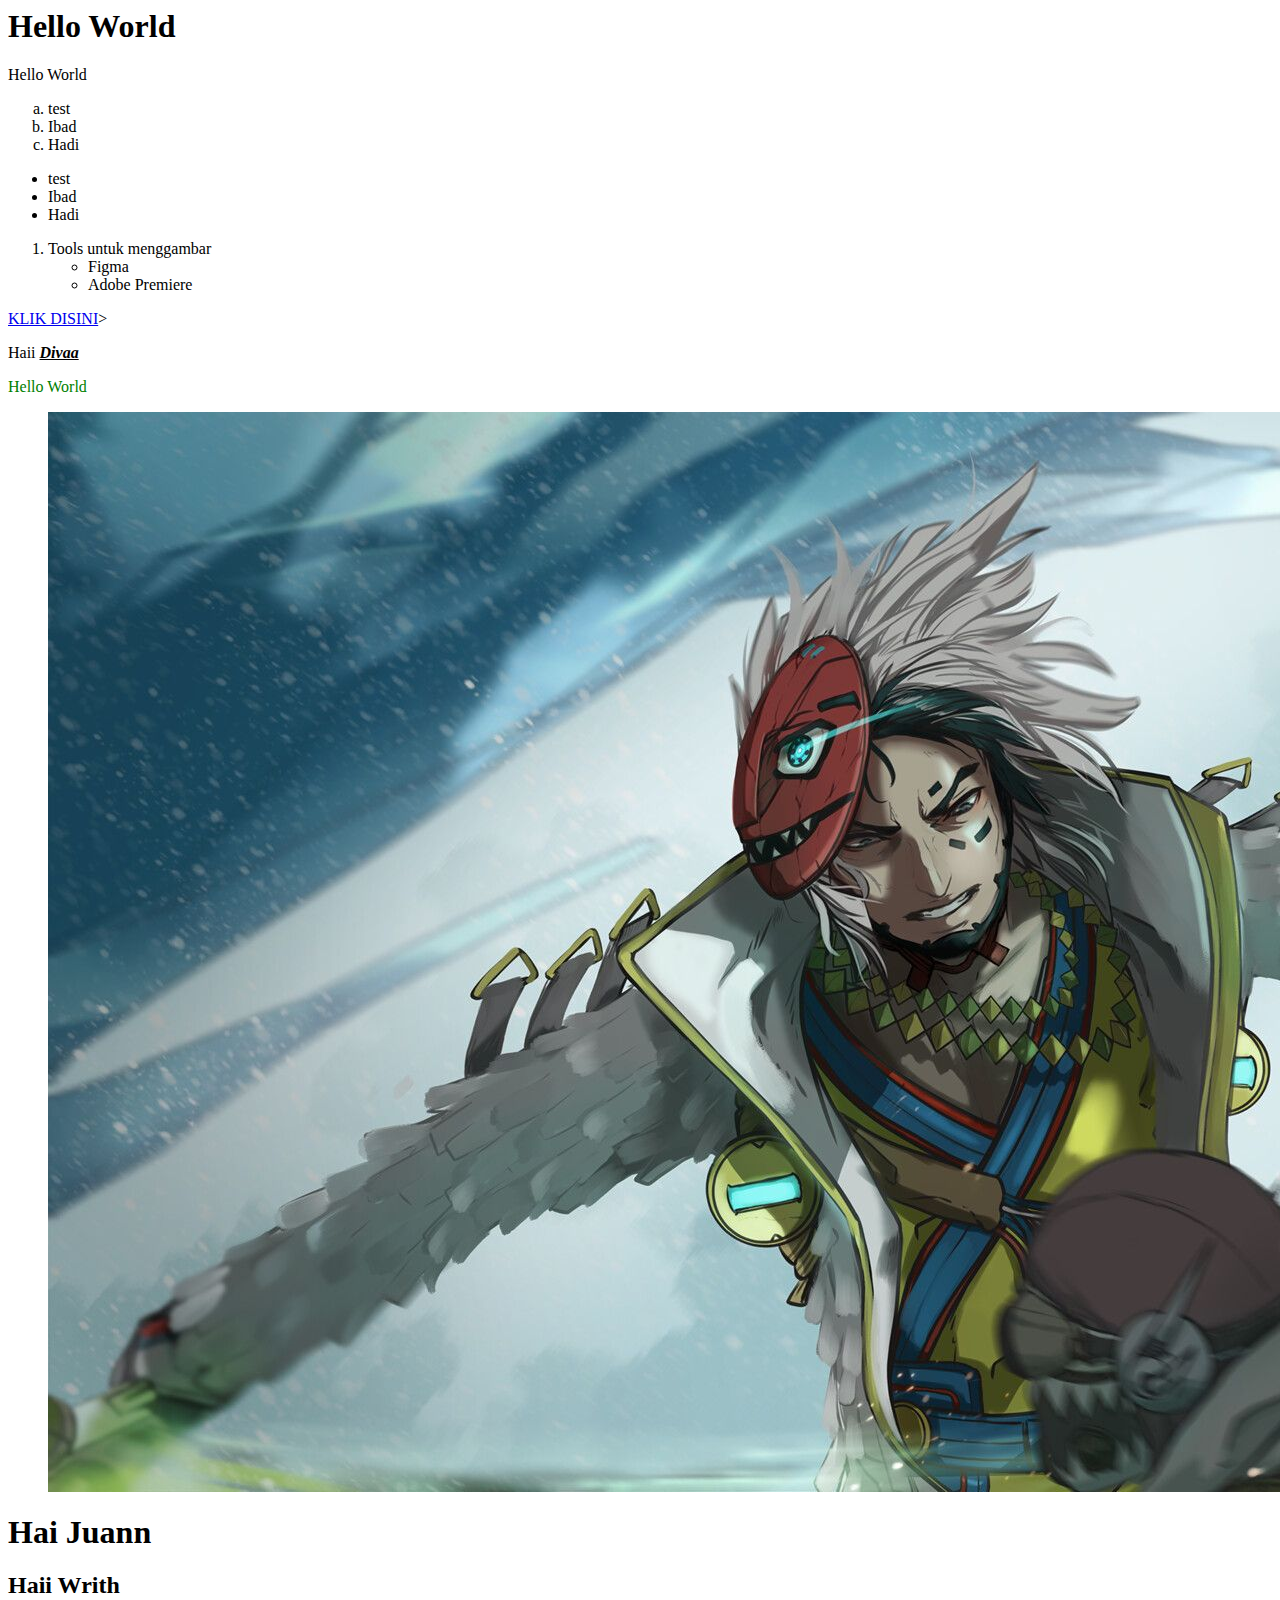
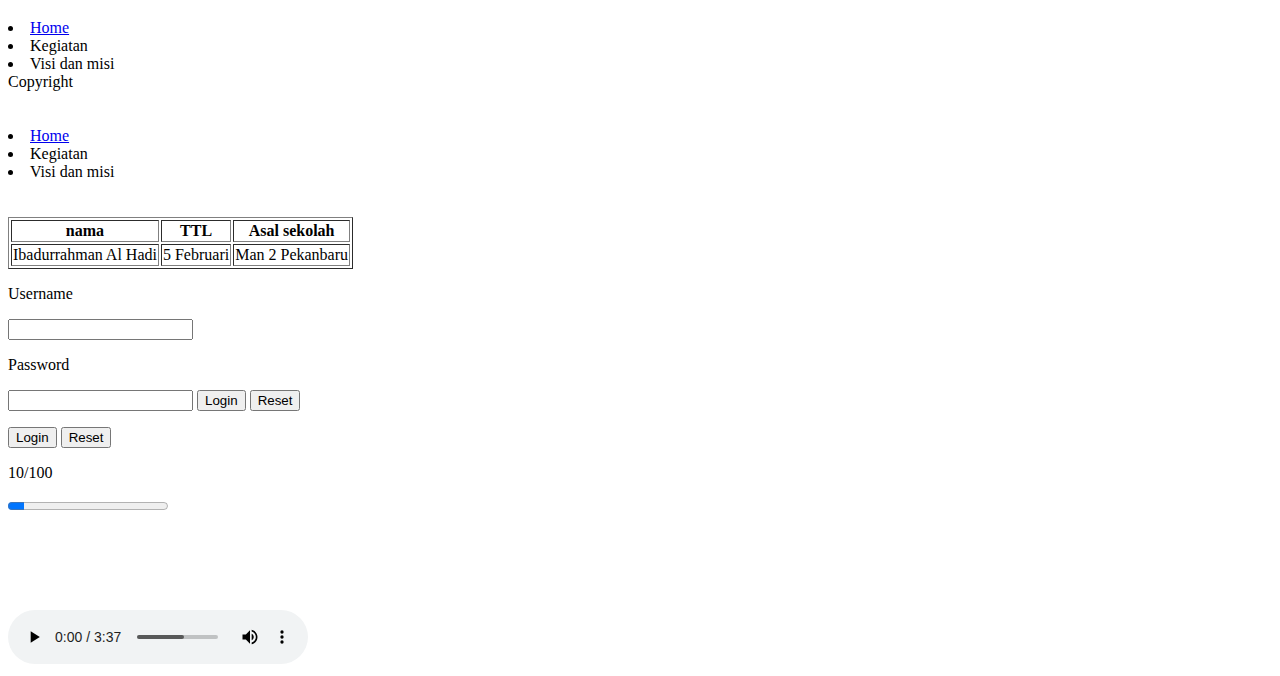
<file: index.html>
<html lang="en">
<head>
    <meta charset="UTF-8">
    <meta http-equiv="X-UA-Compatible" content="IE=edge">
    <meta name="viewport" content="width=device-width, initial-scale=1.0">
    <title>Praktikum 1 dan 2</title>
</head>
<body>
    <h1>Hello World</h1>

    <p>Hello World</p>

    <ol type="a">
        <li>test</li>
        <li>Ibad</li>
        <li>Hadi</li>
    </ol>

    <ul stye="list-style-type: crilce;">
        <li>test</li>
        <li>Ibad</li>
        <li>Hadi</li>
    </ul>

    <ol> 
        <li>Tools untuk menggambar</li>
        <ul>
            <li>Figma</li>
            <li>Adobe Premiere</li>
        </ul>
    </ol>

    <a target="blank" href="https:www.dutormasi.com">KLIK DISINI</a>></a>

    <!--Colors and text formatting -->
    <p>Haii <strong><i><u>Divaa</u> </i></strong></p>
  
    <font color="Green">Hello World</font>

    <!-- image dan figure -->

    <figure>
    <img src="frontend/image/Screen.jpg" alt="Crypto">
    </figure>

    <!-- Section -->
    <section >
        <h1>Hai Juann</h1>
    </section>

    <section class="Pathfinder">
        <h2>Haii Writh</h2>
    </section>

    <section class="Navigation">
        <nav>
            <li><a target ="_blank" href= "https:www.dutormasi.com">Home</a></li>
            <li>Kegiatan</li>
            <li>Visi dan misi</li>
        </nav>
    </section>

    <!-- Footer -->
    <footer> Copyright</footer>

    <br><br>

    <!-- Div untuk membungkus -->
    <section class="Navigation">
        <div class="heading-navbar">
            <nav>
                <li><a target ="_blank" href= "https:www.dutormasi.com">Home</a></li>
                <li>Kegiatan</li>
                <li>Visi dan misi</li>
            </nav>
        </div>    
    </section>

    <br><br>

    <!-- Table -->
    <table border="1">
        <tr>
            <th>nama</th>
            <th>TTL</th>
            <th>Asal sekolah</th>
        </tr>

        <tr>
            <td>Ibadurrahman Al Hadi</td>
            <td>5 Februari</td>
            <td>Man 2 Pekanbaru</td>
        </tr>
    </table>
    
    <!-- form -->
    <form >
        <p>Username</p>
        <input type="text" name="Username">

        <p>Password</p>
        <input type="Password" name="Password">

        <button type="submit">Login</button>
        <button type="reset">Reset</button>
    </form>

    <!-- Button -->
    <button type="submit">Login</button>
    <button type="reset">Reset</button>

    <!-- Progress Bar -->
    <p>10/100</p>
    <progress value="10" max="100"></progress>

    <!-- audio and Video -->
    <br>
    <audio src="frontend/audio/bandaids.mp3" controls></audio>
    <video src=""></video>


</body>
</html>
</file>
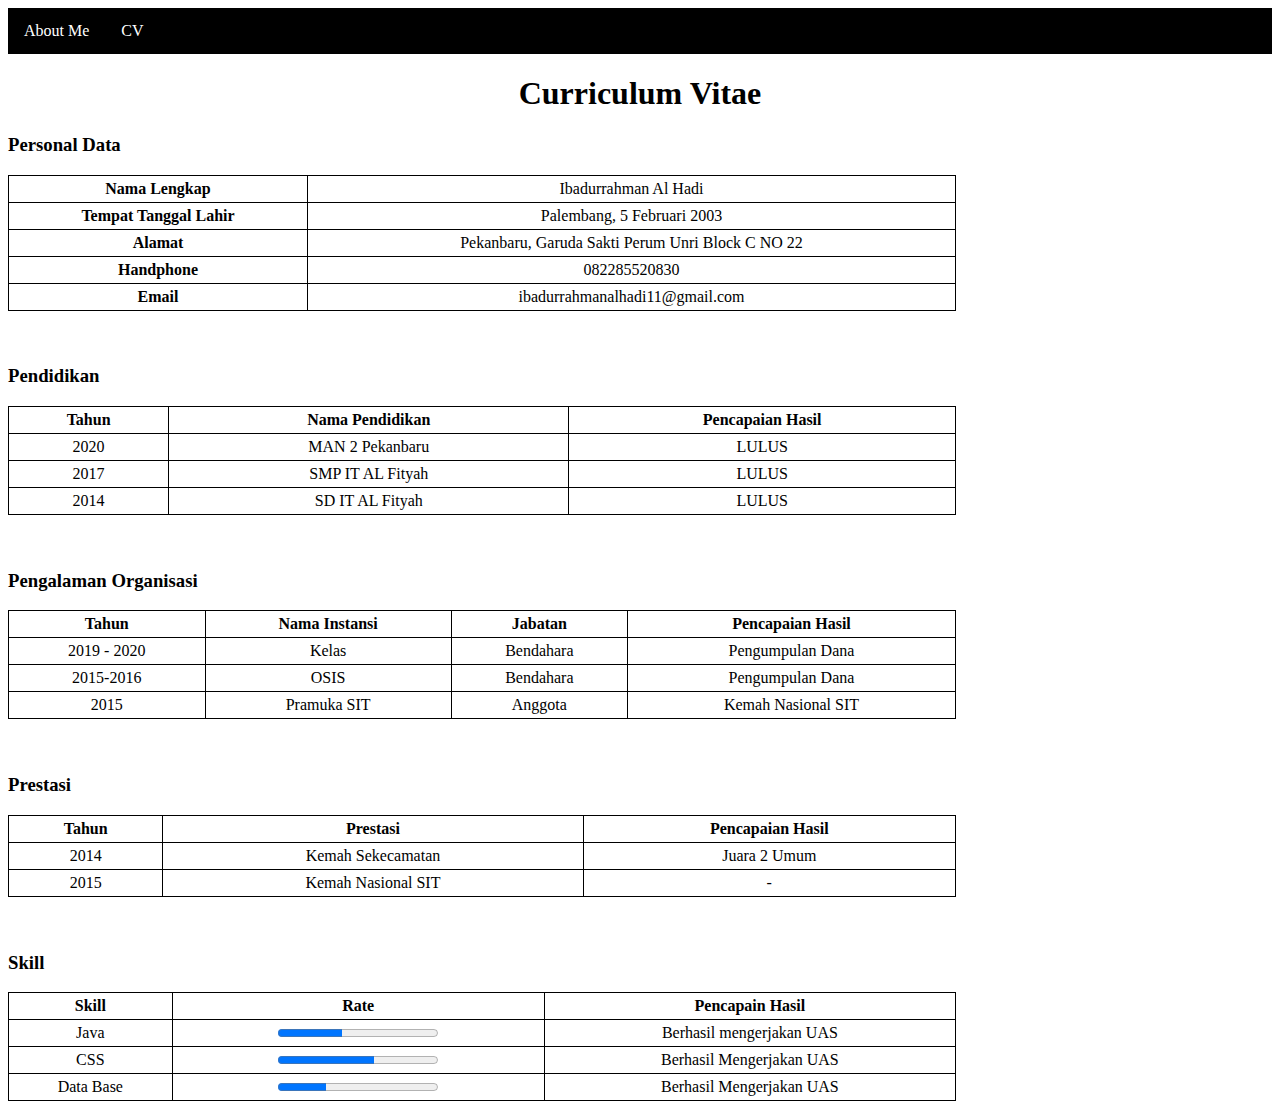
<file: CV.html>
<html lang="en">
<head>
    <meta charset="UTF-8">
    <meta http-equiv="X-UA-Compatible" content="IE=edge">
    <meta name="viewport" content="width=device-width, initial-scale=1.0">
    <title>CV</title>
    <style>
        table{
            border: 1px solid black;
            border-collapse: collapse;
            width: 75%;
        }
        th, td{
            border: 1px solid black;
            border-collapse: collapse;
            text-align: center;
            padding: 4px;
        }
        h1{
            text-align: center;
        }
        .topnav {
            overflow: hidden;
            background-color:black;
            width: 100%;
        }
        .topnav a{
            float: left;
            color: rgb(255, 255, 255);
            text-align:left;
            padding: 14px 16px;
            text-decoration: none;
            font-size:medium;
        }
       .topnav a:hover{
           background-color: #ddd;
           color: black;
       }
    </style>
</head>
<body>
    <div class="topnav">
        <a target="blank"href="file:///C:/xampp/htdocs/dpw/About%20Me.html">About Me</a>
        <a target="blank"href="file:///C:/xampp/htdocs/dpw/CV.html">CV</a>
    </div>

    <h1 >Curriculum Vitae</h1>
    <h3>Personal Data</h3>
    <table >
        <tr>
            <th>Nama Lengkap</th>
            <td>Ibadurrahman Al Hadi</td>
        </tr>

        <tr>
            <th>Tempat Tanggal Lahir</th>
            <td>Palembang, 5 Februari 2003</td>
           
        </tr>

        <tr>
            <th>Alamat</th>
            <td>Pekanbaru, Garuda Sakti Perum Unri Block C NO 22</td>
        </tr>

        <tr>
            <th>Handphone</th>
            <td>082285520830</td>
        </tr>

        <tr>
            <th>Email</th>
            <td>ibadurrahmanalhadi11@gmail.com</td>
        </tr>

    </table>

    <br><br>
    <h3>Pendidikan</h3>
    <table >
        <tr>
            <th>Tahun</th>
            <th>Nama Pendidikan</th>
            <th>Pencapaian Hasil</th>
        </tr>
        
        <tr>
           <td>2020</td> 
           <td>MAN 2 Pekanbaru</td>
           <td>LULUS</td>
        </tr>

        <tr>
            <td>2017</td>
            <td>SMP IT AL Fityah</td>
            <td>LULUS</td>
        </tr>

        <tr>
            <td>2014</td>
            <td>SD IT AL Fityah</td>
            <td>LULUS</td>
        </tr>
    </table>

    <br><br>
    <h3>Pengalaman Organisasi</h3>
    <table >
        <tr>
            <th>Tahun</th>
            <th>Nama Instansi</th>
            <th>Jabatan</th>
            <th>Pencapaian Hasil</th>
        </tr>

        <tr>
            <td>2019 - 2020</td>
            <td>Kelas</td>
            <td>Bendahara</td>
            <td>Pengumpulan Dana</td>
        </tr>

        <tr>
            <td>2015-2016</td>
            <td>OSIS</td>
            <td>Bendahara</td>
            <td>Pengumpulan Dana</td>
        </tr>

        <tr>
            <td>2015</td>
            <td>Pramuka SIT</td>
            <td>Anggota</td>
            <td>Kemah Nasional SIT</td>
        </tr>
    </table>

    <br><br>
    <h3>Prestasi</h3>
    <table>
        <tr>
            <th>Tahun</th>
            <th>Prestasi</th>
            <th>Pencapaian Hasil</th>
        </tr>
        
        <tr>
            <td>2014</td>
            <td>Kemah Sekecamatan</td>
            <td>Juara 2 Umum</td>
        </tr>

        <tr>
            <td>2015</td>
            <td>Kemah Nasional SIT</td>
            <td> - </td>
        </tr>

    </table>

    <br><br>
    <h3>Skill</h3>
    <table>
        <tr>
            <th>Skill</th>
            <th>Rate</th>
            <th>Pencapain Hasil</th>
        </tr>

        <tr>
            <td>Java</td>
            <td><progress value="40" max="100"></progress></td>
            <td>Berhasil mengerjakan UAS</td>
        </tr>

        <tr>
            <td>CSS</td>
            <td><progress value="60" max="100"></progress></td>
            <td>Berhasil Mengerjakan UAS</td>
        </tr>

        <tr>
            <td>Data Base</td>
            <td><progress value="30" max="100"></progress></td>
            <td>Berhasil Mengerjakan UAS</td>
        </tr>
    </table>

</body>
</html>
</file>
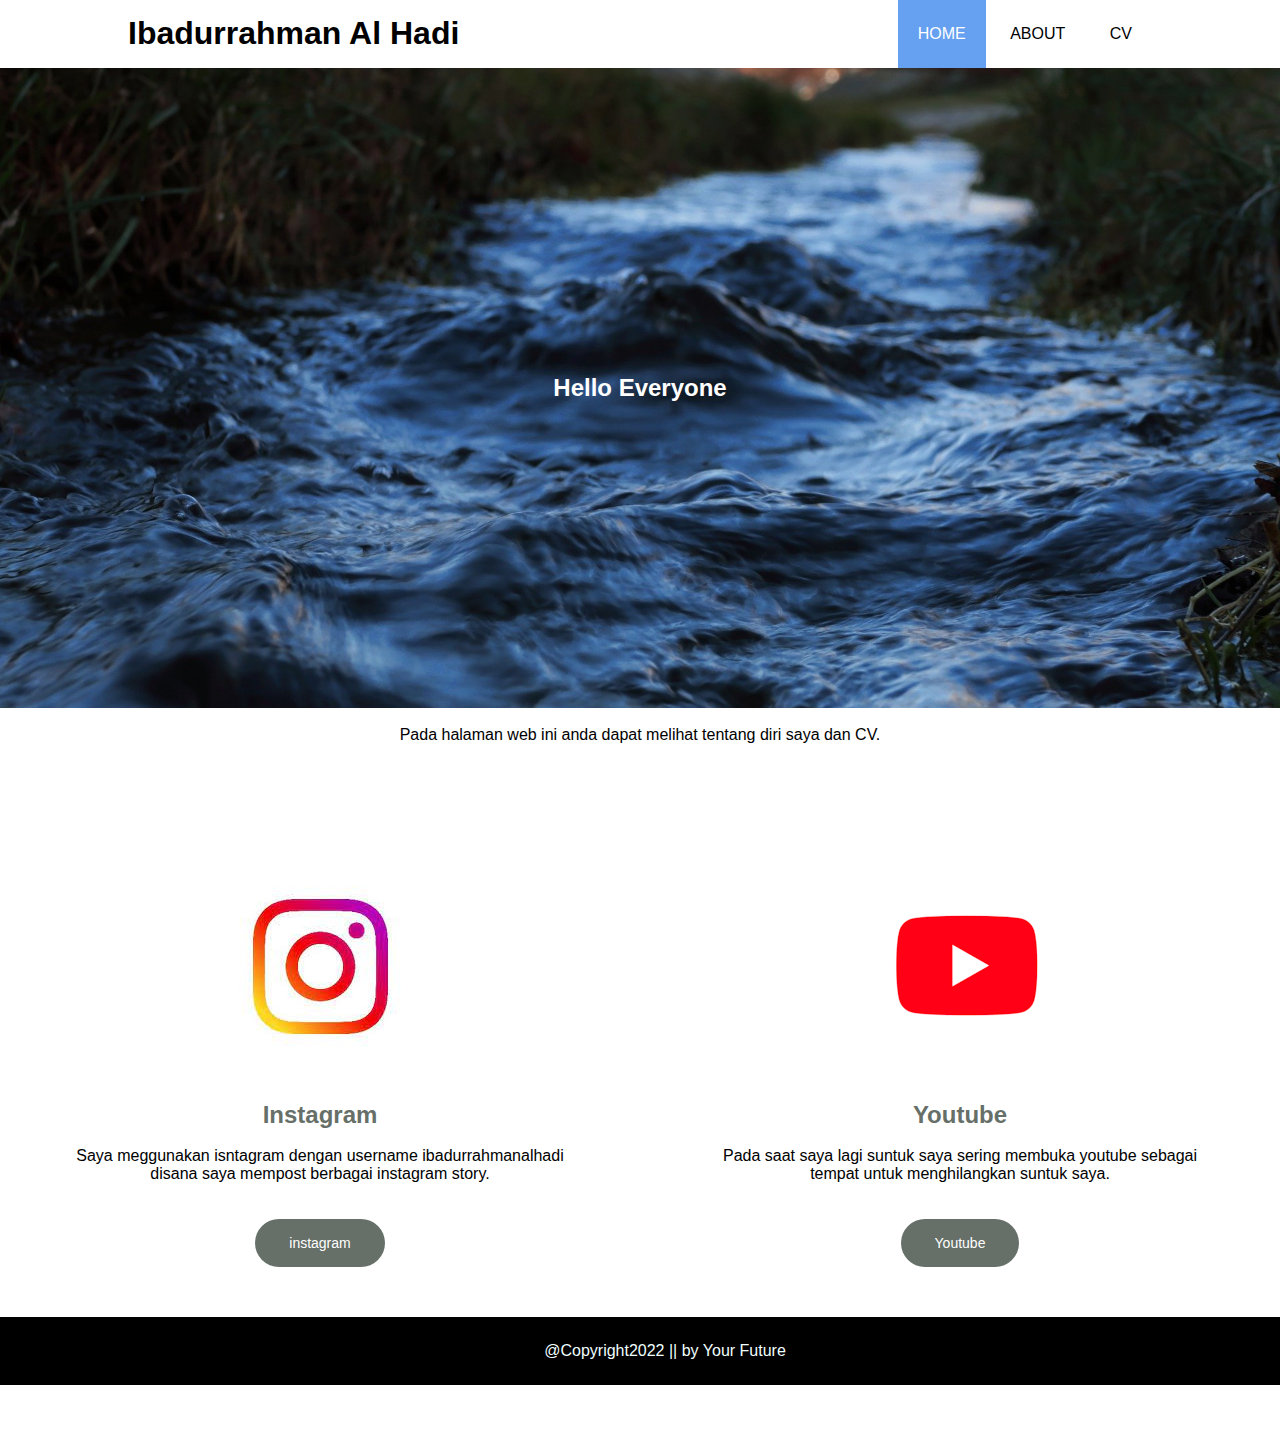
<file: home.html>
<!DOCTYPE html>
<html>
<head>
 <meta charset="utf-8">
 <meta name="viewport" 
content="width=device-width, initial-scale=1">
 <title>Home</title>
 <link rel="stylesheet" type="text/css" 
media='screen' href="frontend/style/style1.css">
 <link rel="stylesheet" 
href="https://cdnjs.cloudflare.com/ajax/libs/fo
nt-awesome/6.0.0/css/all.min.css">
</head>
<body>
    <script src="/frontend/scripts/scripts1.js"></script>
 <header>
 <div class="container">
 <h1><a href="home.html">Ibadurrahman Al Hadi</a></h1>
 <ul>
 <li class="active"><a href="home.html">HOME</a></li>
 <li><a href="About Me.html">ABOUT</a></li>
 <li><a href="CV.html">CV</a></li>
 </ul>
 </div>
 </header>
 <section class="bg">
 <h2 id="title">Hello Everyone</h2>
 </section>
</br><p id="test1"><center>Pada halaman web ini anda dapat melihat tentang diri saya dan CV.</center></p>
 <section>
 <div class="row">
 <div class="column">
 <img class="gambar" src="frontend/image/ig.jpg"><br><br>
 <h2>Instagram</h2><br>
 <p>Saya meggunakan isntagram dengan username ibadurrahmanalhadi <br> disana saya mempost berbagai instagram story.</p><br><br>
 <a class="button" href="https://www.instagram.com/ibadurrahmanalhadi/" target="blank">instagram</a>
 </div>
 <div class="column">
 <img class="gambar" src="frontend/image/ytt.png" ><br><br>
 <h2>Youtube</h2><br>
 <p>Pada saat saya lagi suntuk saya sering membuka youtube sebagai<br>tempat untuk menghilangkan suntuk saya.</p><br><br>
 <a class="button" href="https://www.youtube.com/" target="blank">Youtube</a>
 </div>
 </div>
 <footer>@Copyright2022 || by Your Future</footer>
</body>
</html>
</file>
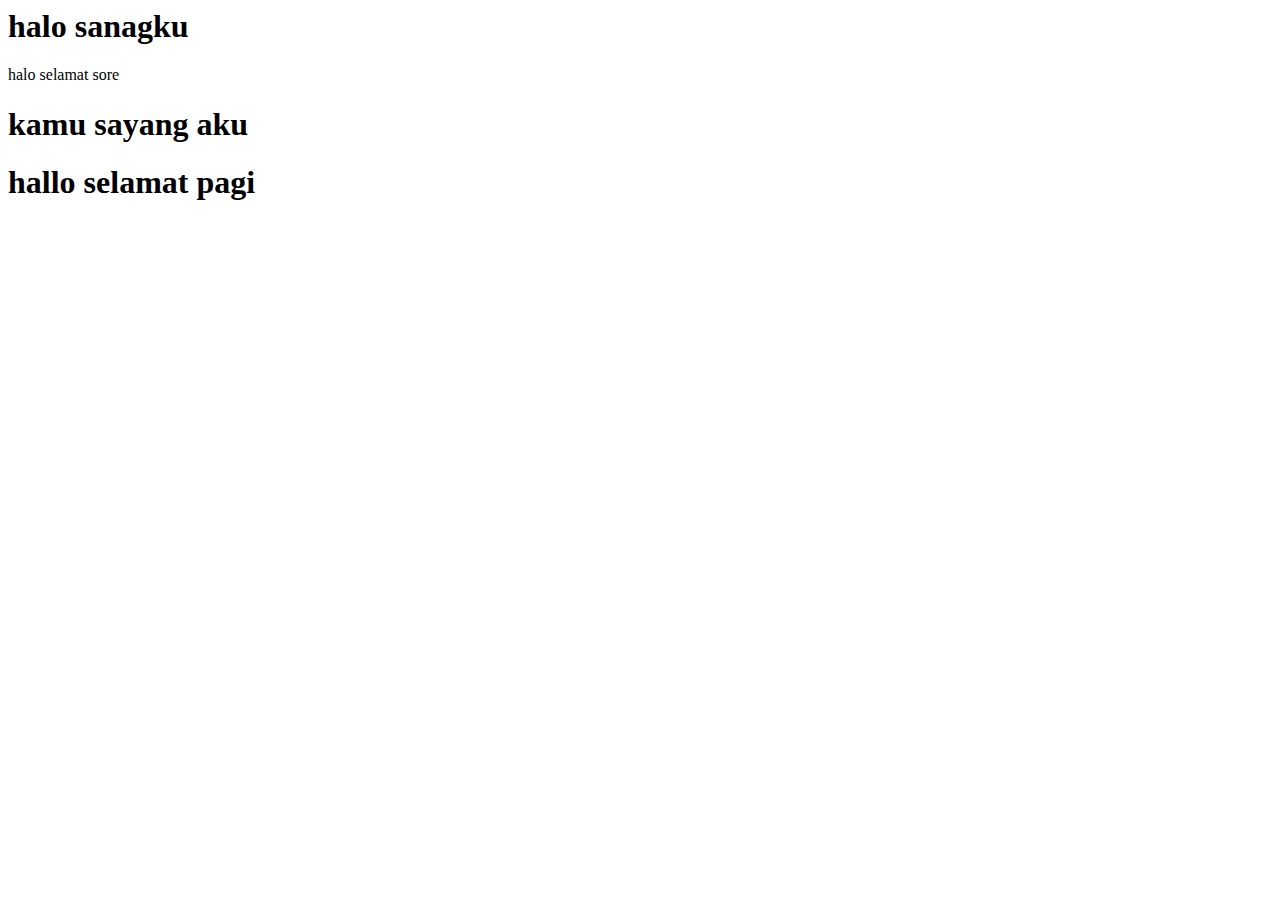
<file: Pertemuan2.htm>
<html lang="en">
<head>
    <meta charset="UTF-8">
    <meta http-equiv="X-UA-Compatible" content="IE=edge">
    <meta name="viewport" content="width=device-width, initial-scale=1.0">
    <title>Pertemuan 2</title>
</head>
<body>
    
    <div id="coba">
        <h1>halo sanagku</h1>
    </div>

<div class="cobasaja">
<h1>kamu sayang aku</h1>
</div>
</body>
<script src="frontend/scripts/scripts.js"></script>
</html>
</file>
<file: frontend/style/style1.css>
* {
    padding:0;
    margin:0;
    font-family: Arial, Helvetica, sans-serif;
   }
   a {
    color: inherit;
    text-decoration: none;
   }
   .medsos {
    padding: 5px 0;
    background-color: #666F68;
   }
   .medsos ul li {
    display: inline-block;
    color: #fff;
    margin-right: 10px;
   }
   .container {
    width: 80%;
    margin: 0 auto;
   }
   .container:after {
    content:'';
    display: block;
    clear: both;
   }
   header h1 {
    float: left;
    padding: 15px 0;
    color: #000000 ;
   }
   header ul {
    float: right;
   }
   header ul li {
    display: inline-block;
   }
   header ul li a {
    padding: 25px 20px;
    display: inline-block;
   }
   header ul li a:hover {
    background-color: #000000;
    color: #fff;
   }
   .active {
    background-color: #65a1f0;
    color: #fff;
   }
   .bg {
    height: 60vh;
    background-image: url(/frontend/image/river.jpg);
    background-size: cover;
    position: relative;
    display:flex;
    justify-content: center;
    align-items: center;
   }
   .bg h2 {
    color: #fff;
    z-index: 1;
    padding: 20px 25px;
   }
   section {
    padding: 50px 0px;
   }
    .column {
    width: 50%;
    text-align: center;
    padding-left: 15px;
    padding-right: 15px;
    }
    .row{
    display: flex;
    padding-top: 60px;
    padding-bottom: 50px;
    text-align: center;
    }
    .button{
    display: inline-block;
    text-decoration: none;
    color: rgb(255, 255, 255);
    padding: 16px 34px;
    font-size: 14px;
    background-color: #666F68;
    position: relative;
    cursor: pointer;
    border-radius:150px;
    }
    h2 {
    color: #666F68 ;
    }
    footer{
    position: relative;
    color: azure;
    background-color: rgb(0, 0, 0);
    text-align: center;
    bottom:0%;
    width:100%;
    padding: 25px;
    }
   gambar{
    width: 200;
   }
</file>
